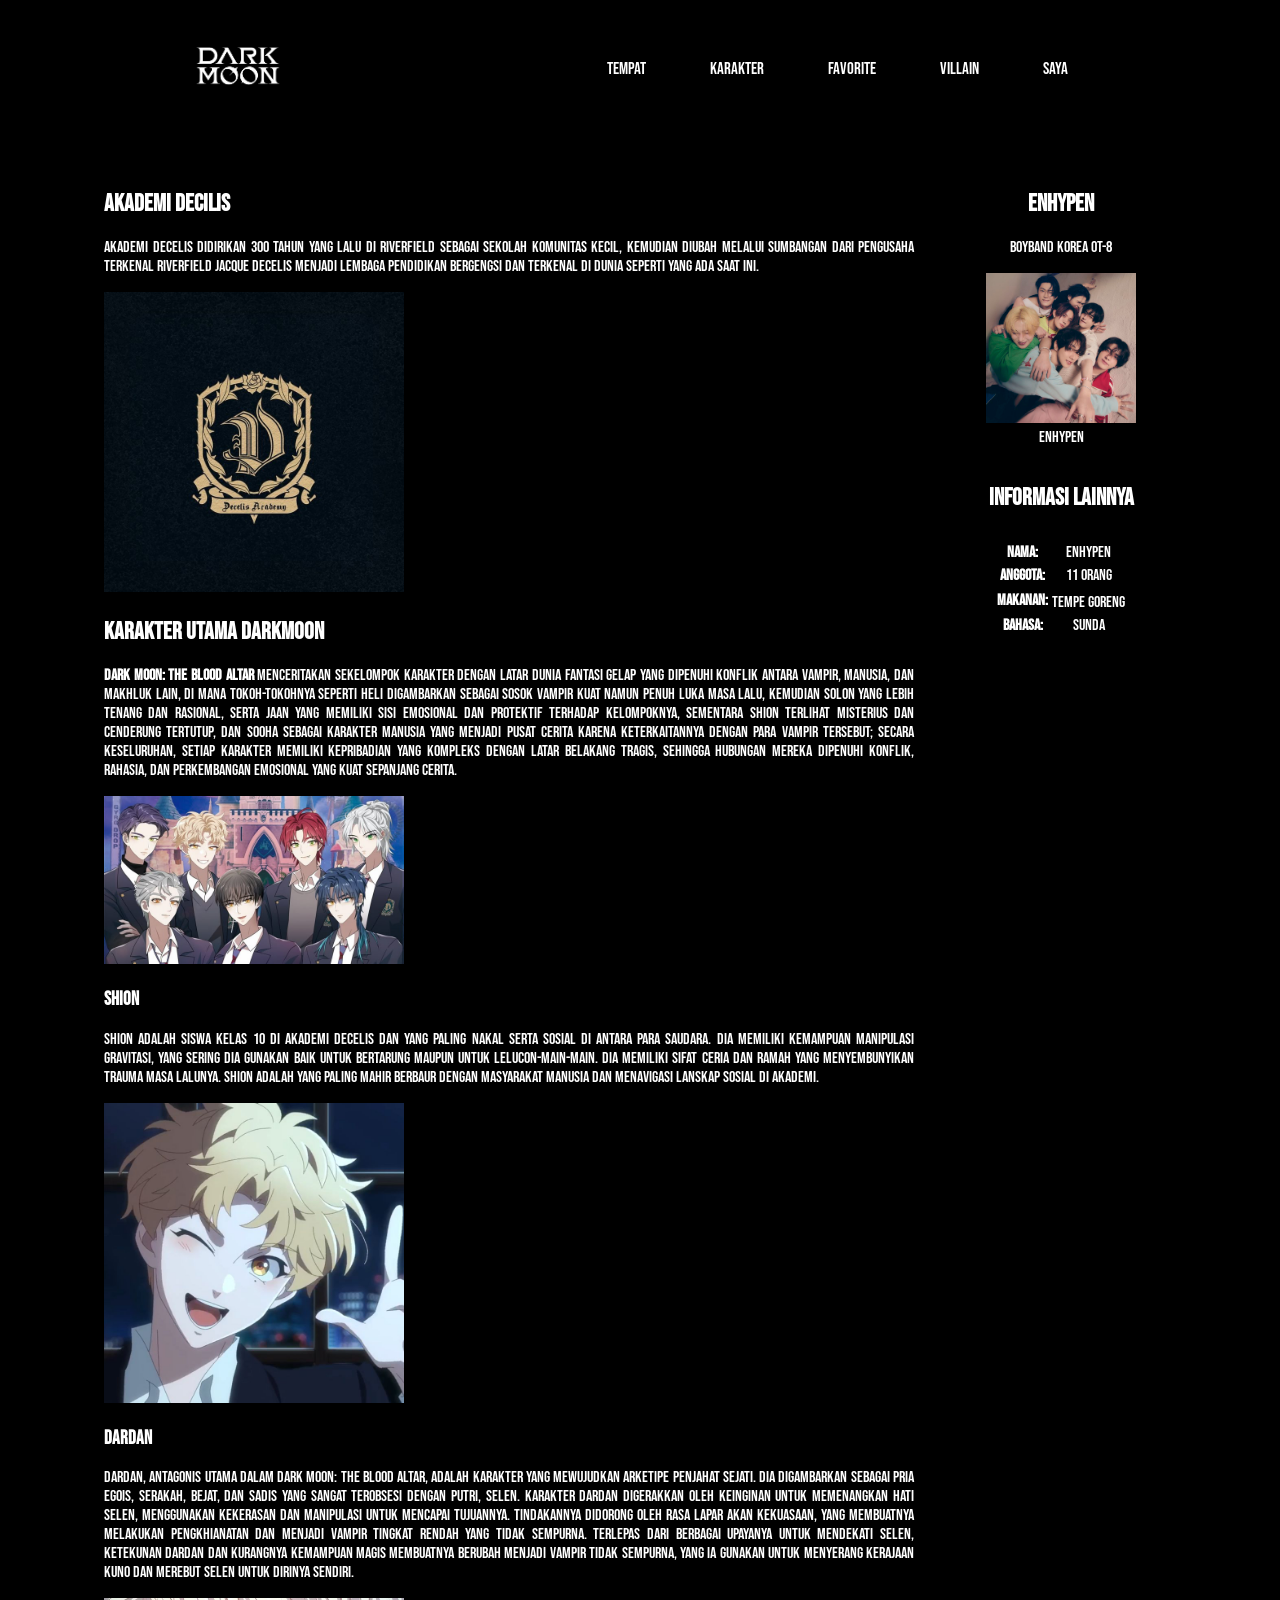
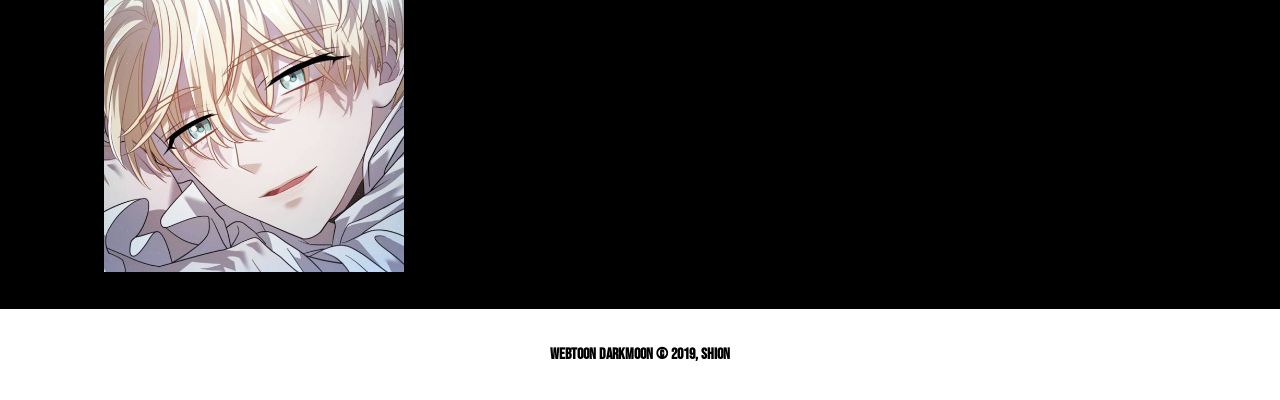
<file: enhypen-web-app/index.html>
<!DOCTYPE html>
<html>
    <head>
        <meta charset="utf-8" />
        <meta name="viewport" content="width=device-width, initial-scale=1.0" />
        <title>Tugas Akhir Dicoding Dasar Pemrograman Web</title>

        <link rel="stylesheet" href="css/app.css" />

        <link rel="preconnect" href="https://fonts.googleapis.com">
        <link rel="preconnect" href="https://fonts.gstatic.com" crossorigin>
        <link href="https://fonts.googleapis.com/css2?family=Bebas+Neue&family=Quicksand:wght@300..700&display=swap" rel="stylesheet">

    </head>
    <body>
        <header class="navbar-container">
            <div class="logo">
                <img src="img/logo-darkmoon.jpg" alt="Logo Webtoon Dark Moon">
            </div>
            <nav class="nav-list">
                <ul>
                    <li><a href="#tempat">Tempat</a></li>
                    <li><a href="#karakter">Karakter</a></li>
                    <li><a href="#favorite">Favorite</a></li>
                    <li><a href="#villain">Villain</a></li>
                    <li><a href="https://www.dicoding.com/users/chaca_merica/academies">Saya</a></li>
                </ul>
            </nav>
        </header>
        <main>
            <div id="content">
                <article class="content">
                    <h1 id="tempat">Akademi Decilis</h1>
                    <p>Akademi Decelis didirikan 300 tahun yang lalu di Riverfield sebagai sekolah komunitas kecil, kemudian diubah melalui sumbangan dari pengusaha terkenal Riverfield Jacque Decelis menjadi lembaga pendidikan bergengsi dan terkenal di dunia seperti yang ada saat ini.</p>
                    <img src="img/logo-academy.jpg" alt="Logo Akademi Decelis" class="featured-image">
                    <h2 id="karakter">Karakter Utama Darkmoon</h2>
                    <p><b>DARK MOON: The Blood Altar</b> menceritakan sekelompok karakter dengan latar dunia fantasi gelap yang dipenuhi konflik antara vampir, manusia, dan makhluk lain, di mana tokoh-tokohnya seperti Heli digambarkan sebagai sosok vampir kuat namun penuh luka masa lalu, kemudian Solon yang lebih tenang dan rasional, serta Jaan yang memiliki sisi emosional dan protektif terhadap kelompoknya, sementara Shion terlihat misterius dan cenderung tertutup, dan Sooha sebagai karakter manusia yang menjadi pusat cerita karena keterkaitannya dengan para vampir tersebut; secara keseluruhan, setiap karakter memiliki kepribadian yang kompleks dengan latar belakang tragis, sehingga hubungan mereka dipenuhi konflik, rahasia, dan perkembangan emosional yang kuat sepanjang cerita.</p>
                    <img src="img/karakter.jpg" alt="Karakter Utama Webtoon Darkmoon" class="featured-image">
                    <section>
                        <h3 id="favorite">Shion</h3>
                        <p>Shion adalah siswa kelas 10 di Akademi Decelis dan yang paling nakal serta sosial di antara para saudara. Dia memiliki kemampuan manipulasi gravitasi, yang sering dia gunakan baik untuk bertarung maupun untuk lelucon-main-main. Dia memiliki sifat ceria dan ramah yang menyembunyikan trauma masa lalunya. Shion adalah yang paling mahir berbaur dengan masyarakat manusia dan menavigasi lanskap sosial di akademi.</p>
                        <img src="img/sion.jpg" alt="Gambar Sion Karakter Favorite Hamba Allah" class="featured-image">
                    </section>
                    <section>
                        <h3 id="villain">Dardan</h3>
                        <p>Dardan, antagonis utama dalam Dark Moon: The Blood Altar, adalah karakter yang mewujudkan arketipe penjahat sejati. Dia digambarkan sebagai pria egois, serakah, bejat, dan sadis yang sangat terobsesi dengan putri, Selen. Karakter Dardan digerakkan oleh keinginan untuk memenangkan hati Selen, menggunakan kekerasan dan manipulasi untuk mencapai tujuannya. Tindakannya didorong oleh rasa lapar akan kekuasaan, yang membuatnya melakukan pengkhianatan dan menjadi vampir tingkat rendah yang tidak sempurna. Terlepas dari berbagai upayanya untuk mendekati Selen, ketekunan Dardan dan kurangnya kemampuan magis membuatnya berubah menjadi vampir tidak sempurna, yang ia gunakan untuk menyerang Kerajaan Kuno dan merebut Selen untuk dirinya sendiri.</p>
                        <img src="img/dardan.jpg" alt="Gambar Dardan Tokoh Antagonis" class="featured-image">
                    </section>
                </article>
            </div>
            <aside>
                <article class="enha">
                <header>
                    <h2>ENHYPEN</h2>
                    <p>Boyband Korea ot-8</p>
                    <figure>
                        <img src="img/enha.jpg" alt="Foto Member Enhypen">
                        <figcaption>Enhypen</figcaption>
                    </figure>
                </header>
                    <section>
                        <h2>Informasi Lainnya</h2>
                        <table>
                            <tr>
                                <th>Nama: </th>
                                <td>Enhypen</td>
                            </tr>
                            <tr>
                                <th>Anggota: </th>
                                <td>11 Orang</td>
                            </tr>
                            <tr>
                                <th>Makanan: </th>
                                <td>Tempe Goreng<sup></td>
                            </tr>
                            <tr>
                                <th>Bahasa: </th>
                                <td>Sunda</td>
                            </tr>
                        </table>
                    </section>
                </article>
            </aside>
        </main>
        <footer>
            <p>Webtoon DarkMoon &#169; 2019, Shion</p>
        </footer>
    </body>
</html>
</file>
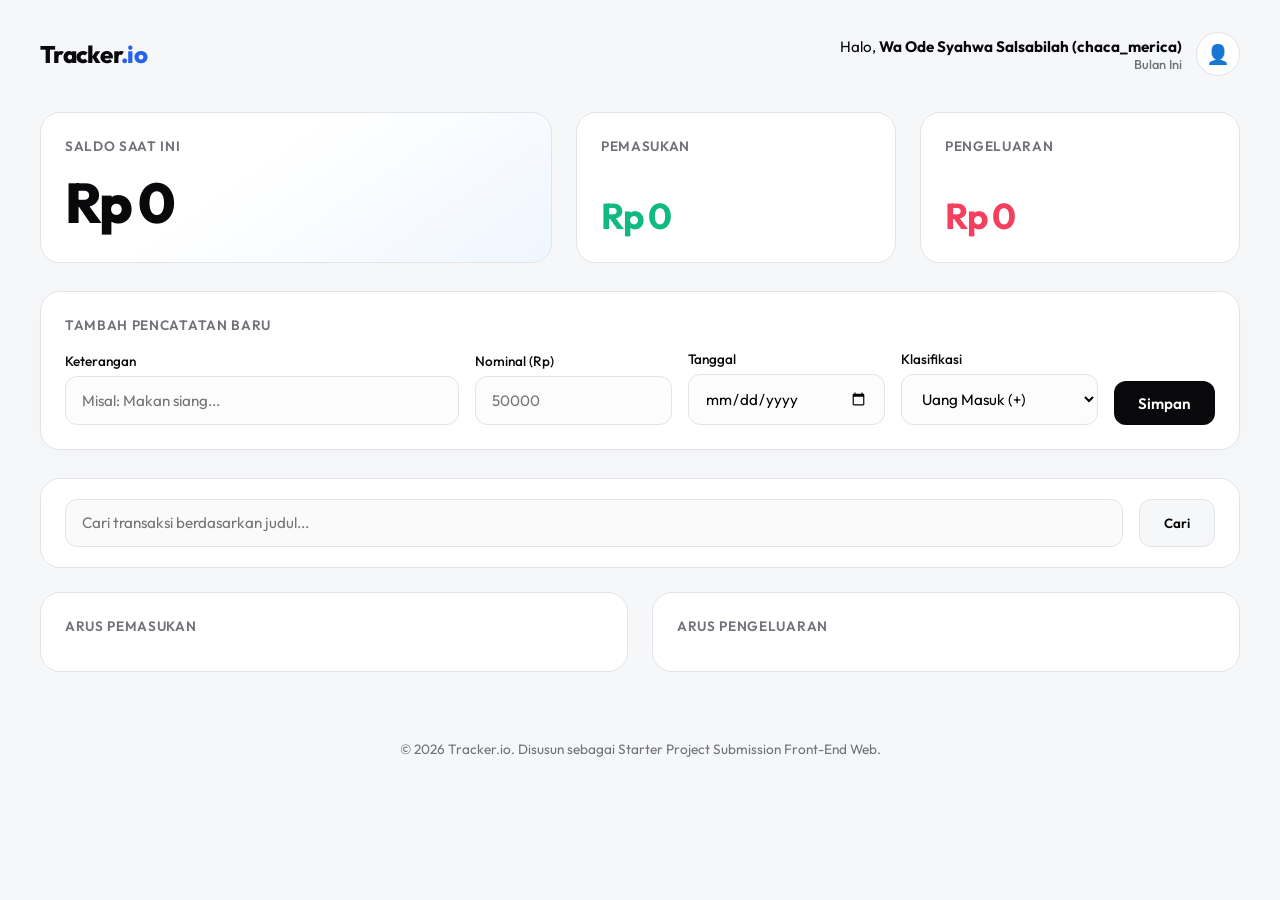
<file: expense-tracker-web/index.html>
<!DOCTYPE html>
<html lang="id">
<head>
  <meta charset="UTF-8">
  <meta name="viewport" content="width=device-width, initial-scale=1.0">
  <title>Expense Tracker App</title>
  <link rel="stylesheet" href="style.css">
</head>
<body>

  <div class="tracker-app">

    <header class="tracker-header">
      <h1 class="tracker-header__title">Tracker<span style="color:var(--accent-blue)">.io</span></h1>
      <div class="tracker-header__user">
        <div class="tracker-header__user-info">
          <!-- TODO: Ganti "Siswa Front-End" dengan Nama Lengkap dan Username Dicoding kamu.
               Contoh: Halo, <strong>Budi (bdi002)</strong> -->
          <span class="tracker-header__greeting">Halo, <strong>Wa Ode Syahwa Salsabilah (chaca_merica)</strong></span>
          <span class="tracker-header__date">Bulan Ini</span>
        </div>
        <div class="tracker-header__avatar" role="img" aria-label="Avatar Pengguna" aria-hidden="true">👤</div>
      </div>
    </header>

    <main>
      <section class="tracker-summary" aria-labelledby="summary-heading">
        <h2 id="summary-heading" class="visually-hidden">Ringkasan Keuangan</h2>

        <div class="tracker-summary__balance">
          <h3 class="tracker-summary__label">Saldo Saat Ini</h3>
          <p class="tracker-summary__balance-amount">Rp 0</p>
        </div>

        <div class="tracker-summary__stat">
          <h3 class="tracker-summary__label">Pemasukan</h3>
          <p class="tracker-summary__stat-amount tracker-summary__stat-amount--income">Rp 0</p>
        </div>

        <div class="tracker-summary__stat">
          <h3 class="tracker-summary__label">Pengeluaran</h3>
          <p class="tracker-summary__stat-amount tracker-summary__stat-amount--expense">Rp 0</p>
        </div>
      </section>

      <section class="tracker-form-section" aria-labelledby="form-heading">
        <div class="tracker-form-section__card">
          <h2 id="form-heading" class="tracker-form-section__heading">Tambah Pencatatan Baru</h2>

          <form id="transactionForm" data-testid="transactionForm" class="tracker-form">
            <div class="tracker-form__field">
              <label class="tracker-form__label" for="transactionFormTitleInput">Keterangan</label>
              <input type="text" id="transactionFormTitleInput" data-testid="transactionFormTitleInput" class="tracker-form__input" placeholder="Misal: Makan siang..." required>
            </div>
            <div class="tracker-form__field">
              <label class="tracker-form__label" for="transactionFormAmountInput">Nominal (Rp)</label>
              <input type="number" id="transactionFormAmountInput" data-testid="transactionFormAmountInput" class="tracker-form__input" placeholder="50000" min="1" required>
            </div>
            <div class="tracker-form__field">
              <label class="tracker-form__label" for="transactionFormDateInput">Tanggal</label>
              <input type="date" id="transactionFormDateInput" data-testid="transactionFormDateInput" class="tracker-form__input" required>
            </div>
            <div class="tracker-form__field">
              <label class="tracker-form__label" for="transactionFormTypeSelect">Klasifikasi</label>
              <select id="transactionFormTypeSelect" data-testid="transactionFormTypeSelect" class="tracker-form__input" required>
                <option value="income">Uang Masuk (+)</option>
                <option value="expense">Uang Keluar (-)</option>
              </select>
            </div>
            <button type="submit" data-testid="transactionFormSubmitButton" class="tracker-form__submit">Simpan</button>
          </form>
        </div>
      </section>

      <section class="tracker-history" aria-labelledby="history-heading">
        <h2 id="history-heading" class="visually-hidden">Riwayat Transaksi</h2>

        <div class="tracker-search">
          <form id="searchTransactionForm" data-testid="searchTransactionForm" class="tracker-search__form" role="search">
            <input type="search" id="searchTransactionFormTitleInput" data-testid="searchTransactionFormTitleInput" class="tracker-form__input" placeholder="Cari transaksi berdasarkan judul..." aria-label="Kata kunci pencarian transaksi">
            <button type="submit" data-testid="searchTransactionFormSubmitButton" class="tracker-search__submit" aria-label="Mulai Pencarian">Cari</button>
          </form>
        </div>

        <div class="tracker-history__grid">
          <div class="tracker-transaction-list">
            <div class="tracker-transaction-list__header">
              <h3 class="tracker-transaction-list__title">Arus Pemasukan</h3>
            </div>
            <!-- Jangan ubah atau hapus atribut data-testid pada elemen berikut -->
            <div id="incomeList" data-testid="incomeList" class="tracker-transaction-list__container">
              <!-- Kartu transaksi pemasukan akan disisipkan di sini oleh JavaScript -->
            </div>
          </div>

          <div class="tracker-transaction-list">
            <div class="tracker-transaction-list__header">
              <h3 class="tracker-transaction-list__title">Arus Pengeluaran</h3>
            </div>
            <!-- Jangan ubah atau hapus atribut data-testid pada elemen berikut -->
            <div id="expenseList" data-testid="expenseList" class="tracker-transaction-list__container">
              <!-- Kartu transaksi pengeluaran akan disisipkan di sini oleh JavaScript -->
            </div>
          </div>
        </div>
      </section>

    </main>

    <footer class="tracker-footer">
      <p>&#169; 2026 Tracker.io. Disusun sebagai Starter Project Submission Front-End Web.</p>
    </footer>

  </div>

  <script src="main.js"></script>
</body>
</html>
</file>
<file: enhypen-web-app/css/app.css>
*,
*::before,
*::after {
    box-sizing: border-box;
}

body {
    font-family: 'Bebas Neue', sans-serif;
    background-color: black;
    color: white;
    text-align: justify;

    margin: 0;

    display: flex; 
    flex-direction: column;
}

header.navbar-container {
    width: 100%;
    max-width: 1200px;
    padding-block: 1rem;
    margin-inline: auto;

    display: flex;
    justify-content: space-around;
    align-items: center;

    z-index: 9999;
    position: sticky;
    top: 0; 
    background: black;
}

header.navbar-container .logo img {
    width: 100px;
    
}

header.navbar-container .nav-list ul {
    padding-left: 0;

    display: flex;
    justify-content: center;
    gap: 2rem 1rem;
}
header.navbar-container .nav-list li{
    list-style-type: none;
}
header.navbar-container .nav-list li a{
    padding: 0.5rem 1.5rem;
    border-radius: 999px;

    text-decoration: none;
    font-size: 1.05rem;
    font-weight: 500;
    color: white;

    transition: all 0.2s ease-in-out;
}

header.navbar-container .nav-list li:hover a{
    background-color: white;
    color: black;
}
main {
    flex: 1;

    width: 100%;
    max-width: 1200px;
    margin-inline: auto;
    padding: 2rem 4rem;

    display: flex;
    gap: 2rem;
    align-items: center;
}

.featured-image {
    width: 300px;
    min-width: 250px;
    margin: auto;
}

.enha figure img {
  width: 150px;   
  height: auto;   
}

.enha section {
    text-align: center;
    display: flex;
    flex-direction: column;
    align-items: center;
    gap: 0.5rem;
}


main aside {
    position: sticky;   
    top: 100px;         
    align-self: flex-start;

    text-align: center;
}


footer
{
    padding: 20px;
    color: black;
    background-color: white;
    text-align: center;
    font-weight: bold;
}

@media screen and (max-width:768px) {
    header.navbar-container {
        flex-direction: column;
    }

    header.navbar-container .nav-list ul {
        flex-wrap: wrap;
        column-gap: 0.5rem;
    }
    main {
        padding: 1rem 3rem;
        flex-direction: column;
    }
    main aside {
        position: static;   
        align-self: stretch;
        margin-top: 2rem;
    }
}
</file>
<file: expense-tracker-web/style.css>
/* =========================================================
   Expense Tracker App — style.css
   Penamaan class menggunakan konvensi BEM dengan namespace "tracker"
   ========================================================= */

@import url('https://fonts.googleapis.com/css2?family=Outfit:wght@400;500;600;700;800&display=swap');

:root {
  --bg-page: #F6F7F9;
  --bg-card: #FFFFFF;

  --text-dark: #09090B;
  --text-muted: #71717A;

  --accent-blue: #2563EB;
  --accent-light: #EFF6FF;

  --color-income: #10B981;
  --bg-income: #ECFDF5;
  --color-expense: #F43F5E;
  --bg-expense: #FFF1F2;

  --border-light: #E4E4E7;

  --font-family: 'Outfit', sans-serif;
  --card-radius: 20px;
  --card-padding: 24px;
}

* { margin: 0; padding: 0; box-sizing: border-box; }

body {
  background-color: var(--bg-page);
  color: var(--text-dark);
  font-family: var(--font-family);
  -webkit-font-smoothing: antialiased;
  padding: 1.5rem;
  display: flex;
  justify-content: center;
}

/* =========================================================
   UTILITAS AKSESIBILITAS (SCREEN READER ONLY)
   ========================================================= */
.visually-hidden {
  position: absolute;
  width: 1px;
  height: 1px;
  padding: 0;
  margin: -1px;
  overflow: hidden;
  clip: rect(0, 0, 0, 0);
  white-space: nowrap;
  border: 0;
}

/* =========================================================
   TRACKER APP — WRAPPER UTAMA
   ========================================================= */
.tracker-app {
  max-width: 1200px;
  width: 100%;
  display: flex;
  flex-direction: column;
  gap: 1.75rem;
}

.tracker-app main {
  display: flex;
  flex-direction: column;
  gap: 1.75rem;
}

/* Kartu dasar yang dipakai bersama di semua section */
.tracker-summary__balance,
.tracker-summary__stat,
.tracker-form-section__card,
.tracker-search,
.tracker-transaction-list {
  background: var(--bg-card);
  border-radius: var(--card-radius);
  border: 1px solid var(--border-light);
  padding: var(--card-padding);
  display: flex;
  flex-direction: column;
  min-width: 0;
}

/* =========================================================
   TRACKER HEADER
   ========================================================= */
.tracker-header {
  display: flex;
  justify-content: space-between;
  align-items: center;
  padding: 0.5rem 0;
}

.tracker-header__title {
  font-size: 1.5rem;
  font-weight: 800;
  letter-spacing: -0.03em;
}

.tracker-header__user {
  display: flex;
  align-items: center;
  gap: 0.85rem;
}

.tracker-header__user-info {
  display: flex;
  flex-direction: column;
  align-items: flex-end;
}

.tracker-header__greeting {
  font-size: 0.95rem;
  color: var(--text-dark);
}

.tracker-header__date {
  font-size: 0.8rem;
  color: var(--text-muted);
  font-weight: 500;
}

.tracker-header__avatar {
  width: 44px;
  height: 44px;
  border-radius: 50%;
  background-color: var(--bg-card);
  border: 1px solid var(--border-light);
  display: flex;
  align-items: center;
  justify-content: center;
  font-size: 1.2rem;
}

/* =========================================================
   TRACKER SUMMARY — RINGKASAN SALDO
   ========================================================= */
.tracker-summary {
  display: grid;
  grid-template-columns: 2fr 1.25fr 1.25fr;
  gap: 1.5rem;
}

.tracker-summary__label {
  font-size: 0.85rem;
  font-weight: 600;
  text-transform: uppercase;
  color: var(--text-muted);
  letter-spacing: 0.05em;
  margin-bottom: 0.75rem;
}

.tracker-summary__balance {
  background: linear-gradient(145deg, var(--bg-card) 40%, var(--accent-light) 100%);
}

.tracker-summary__balance-amount {
  font-size: 3.5rem;
  font-weight: 800;
  letter-spacing: -0.05em;
  margin-top: auto;
}

.tracker-summary__stat-amount {
  font-size: 2.25rem;
  font-weight: 700;
  letter-spacing: -0.04em;
  margin-top: auto;
}

.tracker-summary__stat-amount--income { color: var(--color-income); }
.tracker-summary__stat-amount--expense { color: var(--color-expense); }

/* =========================================================
   TRACKER FORM — INPUT TRANSAKSI BARU
   ========================================================= */
.tracker-form-section__card {
  box-shadow: 0 4px 20px rgba(0,0,0,0.02);
}

.tracker-form-section__heading {
  font-size: 0.85rem;
  font-weight: 600;
  text-transform: uppercase;
  color: var(--text-muted);
  letter-spacing: 0.05em;
  margin-bottom: 1rem;
}

.tracker-form {
  display: grid;
  grid-template-columns: 2fr 1fr 1fr 1fr auto;
  gap: 1rem;
  align-items: end;
}

.tracker-form__field {
  display: flex;
  flex-direction: column;
  gap: 0.4rem;
}

.tracker-form__label {
  font-size: 0.85rem;
  font-weight: 500;
  color: var(--text-dark);
}

.tracker-form__input {
  width: 100%;
  padding: 0.85rem 1rem;
  border-radius: 12px;
  border: 1px solid var(--border-light);
  background: #FCFCFC;
  font-family: inherit;
  font-size: 0.95rem;
  outline: none;
  transition: border-color 0.2s;
}

.tracker-form__input:focus {
  border-color: var(--accent-blue);
  background: var(--bg-card);
}

.tracker-form__submit {
  background: var(--text-dark);
  color: #fff;
  border: none;
  padding: 0.85rem 1.5rem;
  height: 44px;
  border-radius: 12px;
  font-family: inherit;
  font-weight: 600;
  font-size: 0.95rem;
  cursor: pointer;
  transition: transform 0.1s, opacity 0.2s;
}

.tracker-form__submit:hover { opacity: 0.85; }
.tracker-form__submit:active { transform: scale(0.98); }

/* =========================================================
   TRACKER SEARCH — FORM PENCARIAN
   ========================================================= */
.tracker-history {
  display: flex;
  flex-direction: column;
  gap: 1.5rem;
}

.tracker-search {
  padding: 1.25rem 1.5rem;
}

.tracker-search__form {
  display: flex;
  gap: 1rem;
}

.tracker-search__form .tracker-form__input {
  flex: 1;
  background: #FAFAFA;
}

.tracker-search__submit {
  background: var(--bg-page);
  border: 1px solid var(--border-light);
  padding: 0 1.5rem;
  border-radius: 12px;
  font-family: inherit;
  font-weight: 600;
  cursor: pointer;
  transition: background-color 0.2s;
}

.tracker-search__submit:hover { background: #E4E4E7; }

/* =========================================================
   TRACKER HISTORY — DAFTAR TRANSAKSI
   ========================================================= */
.tracker-history__grid {
  display: grid;
  grid-template-columns: 1fr 1fr;
  gap: 1.5rem;
}

.tracker-transaction-list__header {
  display: flex;
  justify-content: space-between;
  margin-bottom: 0.75rem;
}

.tracker-transaction-list__title {
  font-size: 0.85rem;
  font-weight: 600;
  text-transform: uppercase;
  color: var(--text-muted);
  letter-spacing: 0.05em;
}

.tracker-transaction-list__container {
  display: flex;
  flex-direction: column;
  gap: 0.75rem;
}

/* =========================================================
   TRACKER TRANSACTION ITEM — KARTU TRANSAKSI
   ========================================================= */
.tracker-transaction-item {
  display: flex;
  align-items: center;
  gap: 1rem;
  padding: 0.75rem 0;
  border-bottom: 1px solid var(--border-light);
}

.tracker-transaction-item:last-child { border-bottom: none; }

.tracker-transaction-item__icon {
  width: 48px;
  height: 48px;
  border-radius: 16px;
  display: flex;
  align-items: center;
  justify-content: center;
  font-size: 1.5rem;
  flex-shrink: 0;
}

.tracker-transaction-item__icon--income {
  background: var(--bg-income);
  color: var(--color-income);
}

.tracker-transaction-item__icon--expense {
  background: var(--bg-expense);
  color: var(--color-expense);
}

.tracker-transaction-item__detail {
  flex: 1;
  min-width: 0;
}

.tracker-transaction-item__title {
  font-weight: 600;
  font-size: 1.05rem;
  white-space: nowrap;
  overflow: hidden;
  text-overflow: ellipsis;
}

.tracker-transaction-item__date {
  font-size: 0.8rem;
  color: var(--text-muted);
}

.tracker-transaction-item__right {
  display: flex;
  flex-direction: column;
  align-items: flex-end;
  gap: 0.25rem;
  flex-shrink: 0;
}

.tracker-transaction-item__amount {
  font-weight: 700;
  font-size: 1.1rem;
}

.tracker-transaction-item__amount--income { color: var(--color-income); }
.tracker-transaction-item__amount--expense { color: var(--color-expense); }

.tracker-transaction-item__actions {
  display: flex;
  gap: 0.25rem;
  flex-wrap: wrap;
  justify-content: flex-end;
}

.tracker-transaction-item__btn {
  background: var(--bg-page);
  border: 1px solid var(--border-light);
  padding: 0.2rem 0.4rem;
  font-size: 0.75rem;
  border-radius: 6px;
  cursor: pointer;
  font-family: inherit;
  transition: background-color 0.2s, color 0.2s;
}

.tracker-transaction-item__btn:hover {
  background: var(--border-light);
  color: var(--text-dark);
}

/* =========================================================
   TRACKER FOOTER
   ========================================================= */
.tracker-footer {
  text-align: center;
  padding: 1.5rem 0 0.5rem 0;
  color: var(--text-muted);
  font-size: 0.85rem;
  margin-top: 1rem;
}

/* =========================================================
    STYLES UNTUK KARTU TRANSAKSI
   ========================================================= */

.transaction-card {
  background: var(--bg-card);
  border: 1px solid var(--border-light);
  border-radius: 14px;
  padding: 1rem 1.25rem;
  margin-bottom: 0.75rem;
  display: flex;
  flex-direction: column;
  gap: 0.35rem;
  transition: transform 0.2s, box-shadow 0.2s;
}

.transaction-card:hover {
  transform: translateY(-2px);
  box-shadow: 0 4px 12px rgba(0, 0, 0, 0.04);
}

.transaction-card h3 {
  font-size: 1.1rem;
  font-weight: 700;
  color: var(--text-dark);
  text-transform: capitalize;
  margin-bottom: 0.2rem;
}

.transaction-card p {
  font-size: 0.85rem;
  color: var(--text-muted);
  display: flex;
  justify-content: space-between;
}

.transaction-card p[data-testid="transactionItemAmount"] {
  font-weight: 600;
  color: var(--text-dark);
  font-size: 0.95rem;
}

.transaction-card > div {
  display: flex;
  gap: 0.5rem;
  margin-top: 0.75rem;
  border-top: 1px dashed var(--border-light);
  padding-top: 0.75rem;
}

.transaction-card button {
  flex: 1;
  font-family: var(--font-family);
  font-size: 0.8rem;
  font-weight: 600;
  padding: 0.5rem 0.75rem;
  border-radius: 8px;
  cursor: pointer;
  transition: all 0.2s ease;
  border: 1px solid var(--border-light);
}

.transaction-card button[data-testid="transactionItemEditTypeButton"] {
  background-color: #F1F5F9 !important; 
  color: #1E40AF !important;             
  border: 1px solid #E2E8F0 !important;
}

.transaction-card button[data-testid="transactionItemEditTypeButton"]:hover {
  background-color: #2563EB !important; 
  color: #ffffff !important;           
}

.transaction-card button[data-testid="transactionItemDeleteButton"] {
  background-color: #fff1f2; 
  color: #F43F5E;             
  border: 1px solid #FFE4E6;
}

.transaction-card button[data-testid="transactionItemDeleteButton"]:hover {
  background-color: #F43F5E; 
  color: #ffffff;            
}

.transaction-card button:not([data-testid]) {
  background-color: #FEF3C7; 
  color: #d97706;             
  border: 1px solid #FDE68A;
}

.transaction-card button:not([data-testid]):hover {
  background-color: #D97706; 
  color: #ffffff;            
}

/* =========================================================
   RESPONSIVE — TABLET (≤ 1024px)
   ========================================================= */
@media (max-width: 1024px) {
  .tracker-summary {
    grid-template-columns: 1fr 1fr;
  }

  .tracker-summary__balance {
    grid-column: span 2;
  }

  .tracker-form {
    grid-template-columns: 1fr 1fr;
  }

  .tracker-form__field:nth-child(1) {
    grid-column: span 2;
  }

  .tracker-form__submit {
    grid-column: span 2;
  }

  .tracker-history__grid {
    grid-template-columns: 1fr;
  }
}

/* =========================================================
   RESPONSIVE — MOBILE (≤ 768px)
   ========================================================= */
@media (max-width: 768px) {
  body { padding: 0.75rem; }

  .tracker-app,
  .tracker-app main { gap: 1rem; }

  .tracker-summary {
    grid-template-columns: 1fr;
    gap: 1rem;
  }

  .tracker-summary__balance,
  .tracker-summary__stat {
    grid-column: span 1;
    padding: 1.25rem;
  }

  .tracker-summary__balance-amount {
    font-size: 2.25rem;
    word-break: break-all;
  }

  .tracker-summary__stat-amount { font-size: 1.75rem; }

  .tracker-form-section__card { padding: 1.25rem; }

  .tracker-form {
    display: flex;
    flex-direction: column;
    align-items: stretch;
    gap: 1.25rem;
  }

  .tracker-form__submit { width: 100%; margin-top: 0.5rem; }

  .tracker-history__grid {
    grid-template-columns: 1fr;
    gap: 1rem;
  }
}

/* =========================================================
   RESPONSIVE — MOBILE KECIL (≤ 640px)
   ========================================================= */
@media (max-width: 640px) {
  .tracker-search__form { flex-direction: column; }
  .tracker-search__submit { width: 100%; padding: 0.85rem; }

  .tracker-transaction-item {
    flex-wrap: wrap;
    align-items: flex-start;
  }

  .tracker-transaction-item__right {
    width: 100%;
    flex-direction: column;
    align-items: stretch;
    margin-top: 0.5rem;
    gap: 0.75rem;
  }

  .tracker-transaction-item__amount {
    padding-left: 4rem;
  }

  .tracker-transaction-item__actions { width: 100%; }

  .tracker-transaction-item__btn {
    flex: 1;
    padding: 0.75rem 0;
    font-size: 0.85rem;
    font-weight: 500;
  }
}
</file>
